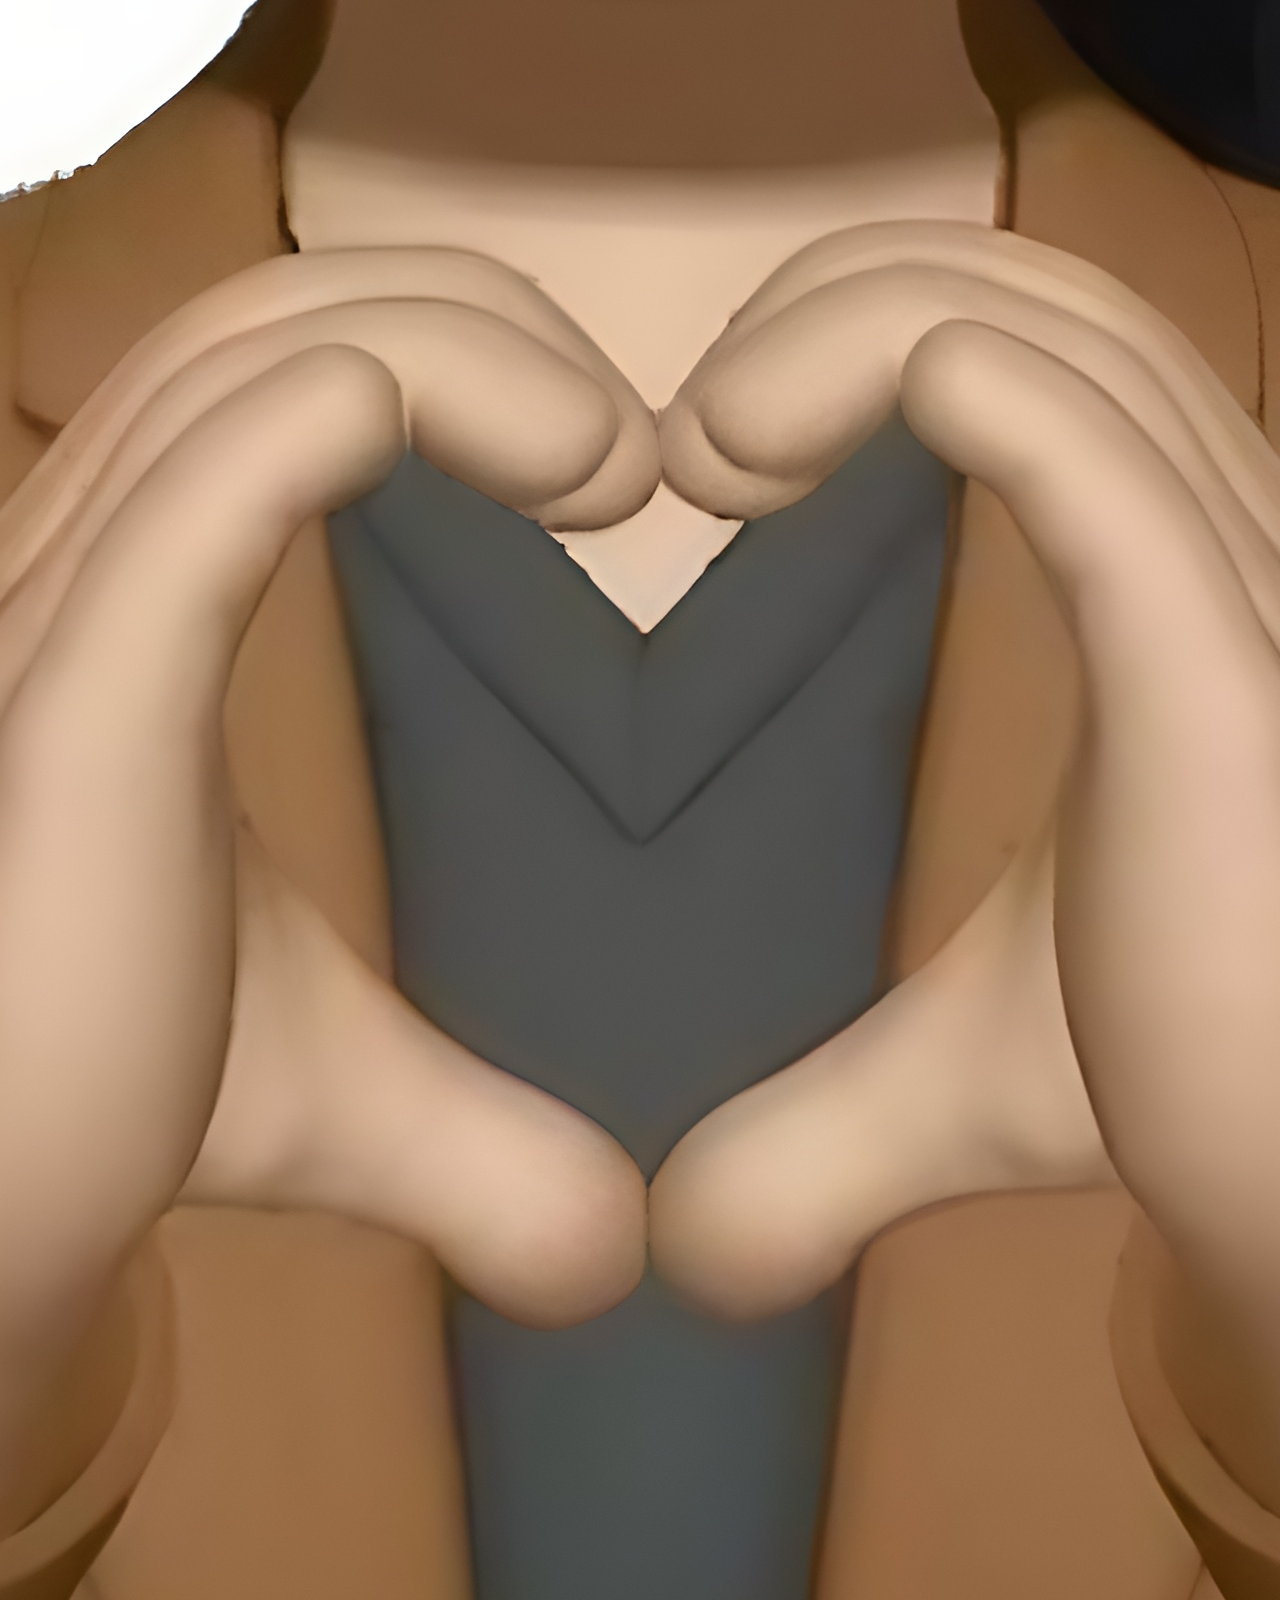
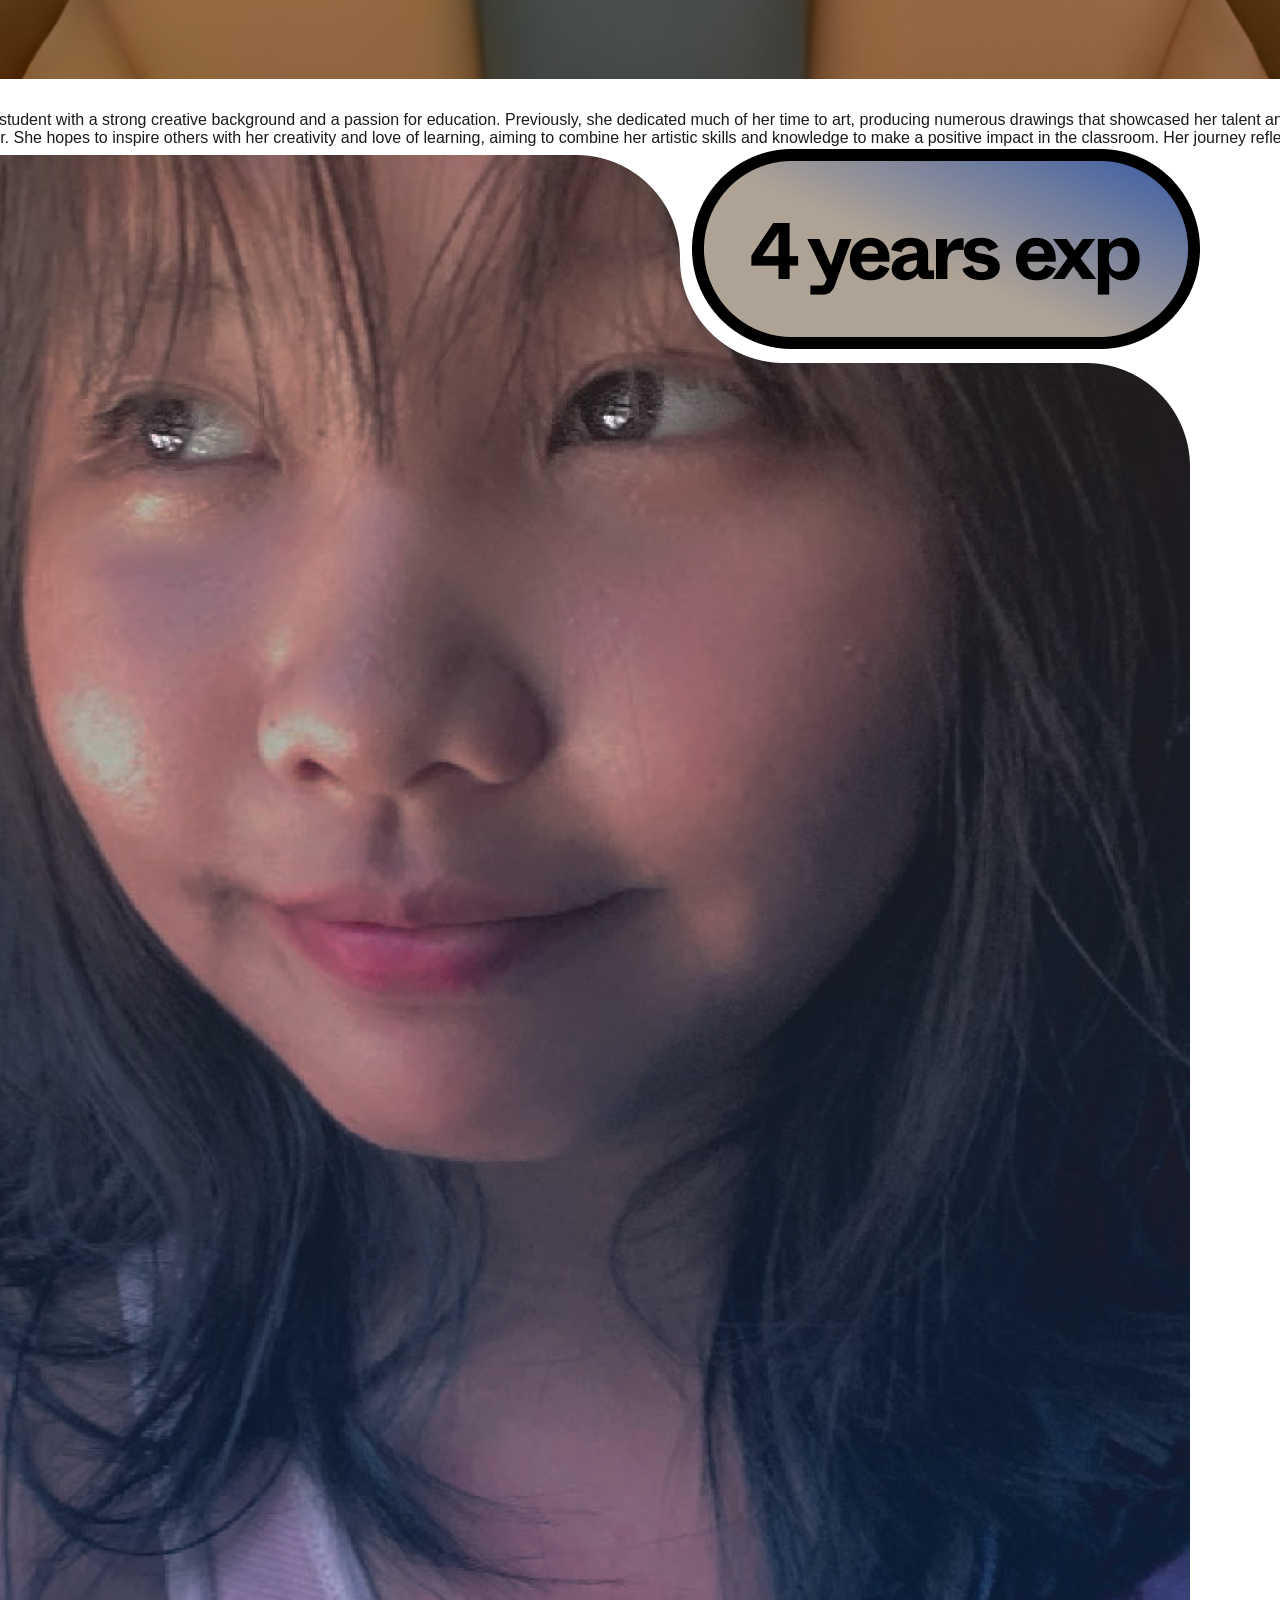
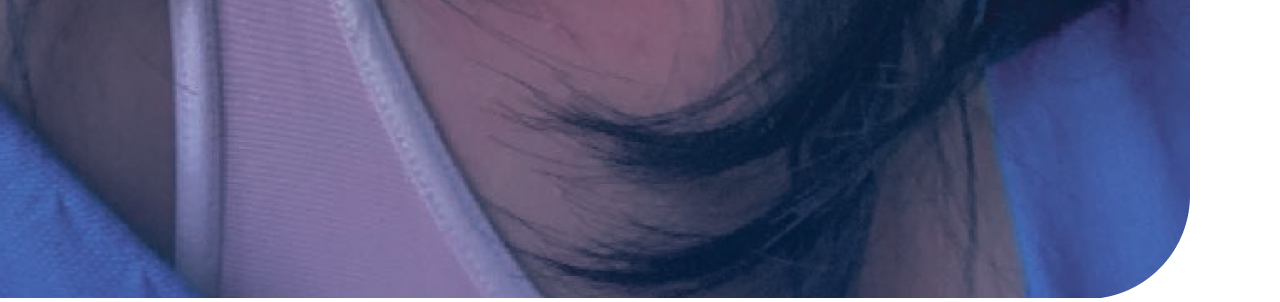
<file: pages/team/mica.html>
<!DOCTYPE html>
<html lang="en">
    <head>
        <meta charset="UTF-8" />
        <meta name="viewport" content="width=device-width, initial-scale=1.0" />
        <title>Mica - Your Work Partner</title>
        <link rel="stylesheet" href="../../style.css" />
    </head>
    <body>
        <header>
            <!-- Logo -->
            <a href="../../index.html"
                ><img
                    class="springish"
                    src="../../assets/vectors/team/mica_logo.svg"
                    alt="Mica's Logo"
            /></a>
            <!-- Dynamic Notification -->
            <div
                tabindex="-1"
                style="pointer-events: none"
                class="dynamic-header"
            ></div>
            <!-- Empty Space -->
            <div></div>
        </header>

        <main>
            <section class="hero">
                <div class="info">
                    <img
                        class="team-icon springish"
                        src="../../assets/images/teams/minesa_mica.png"
                        width="131px"
                        height="auto"
                        alt="Mica, under Minesa logo"
                    />

                    <div class="ach-1">
                        <strong class="primary-text springish"
                            ><sup>+</sup>40</strong
                        >
                        <span class="secondary-text springish">Arts Drew</span>
                    </div>
                </div>

                <div class="titles">
                    <h1 class="primary-text">Hello</h1>
                    <p class="secondary-text">
                        － It’s <strong class="primary-text">Mica</strong>, your
                        work partner.
                    </p>
                </div>
                <img
                    class="hero-image fade-in"
                    loading="lazy"
                    src="../../assets/images/teams/mica/Mica.webp"
                    alt=""
                />
            </section>
            <section class="about-me">
                <div class="content">
                    <h2>Who is she?</h2>
                    <p>
                        Welcome! <strong>Mica</strong>, also known as
                        <span style="color: var(--blue-color)">Micadevil</span>,
                        is an 18-year-old university student with a strong
                        creative background and a passion for education.
                        Previously, she dedicated much of her time to art,
                        producing numerous drawings that showcased her talent
                        and imagination.
                    </p>
                    <p>
                        Now focused on her studies, Mica is on the path to
                        becoming a teacher. She hopes to inspire others with her
                        creativity and love of learning, aiming to combine her
                        artistic skills and knowledge to make a positive impact
                        in the classroom. Her journey reflects a commitment to
                        both personal growth and the future of education.
                    </p>
                </div>
                <img
                    src="../../assets/images/teams/mica/mica-aboutme.png"
                    alt="Mica"
                />
            </section>
        </main>
    </body>
</html>
</file>
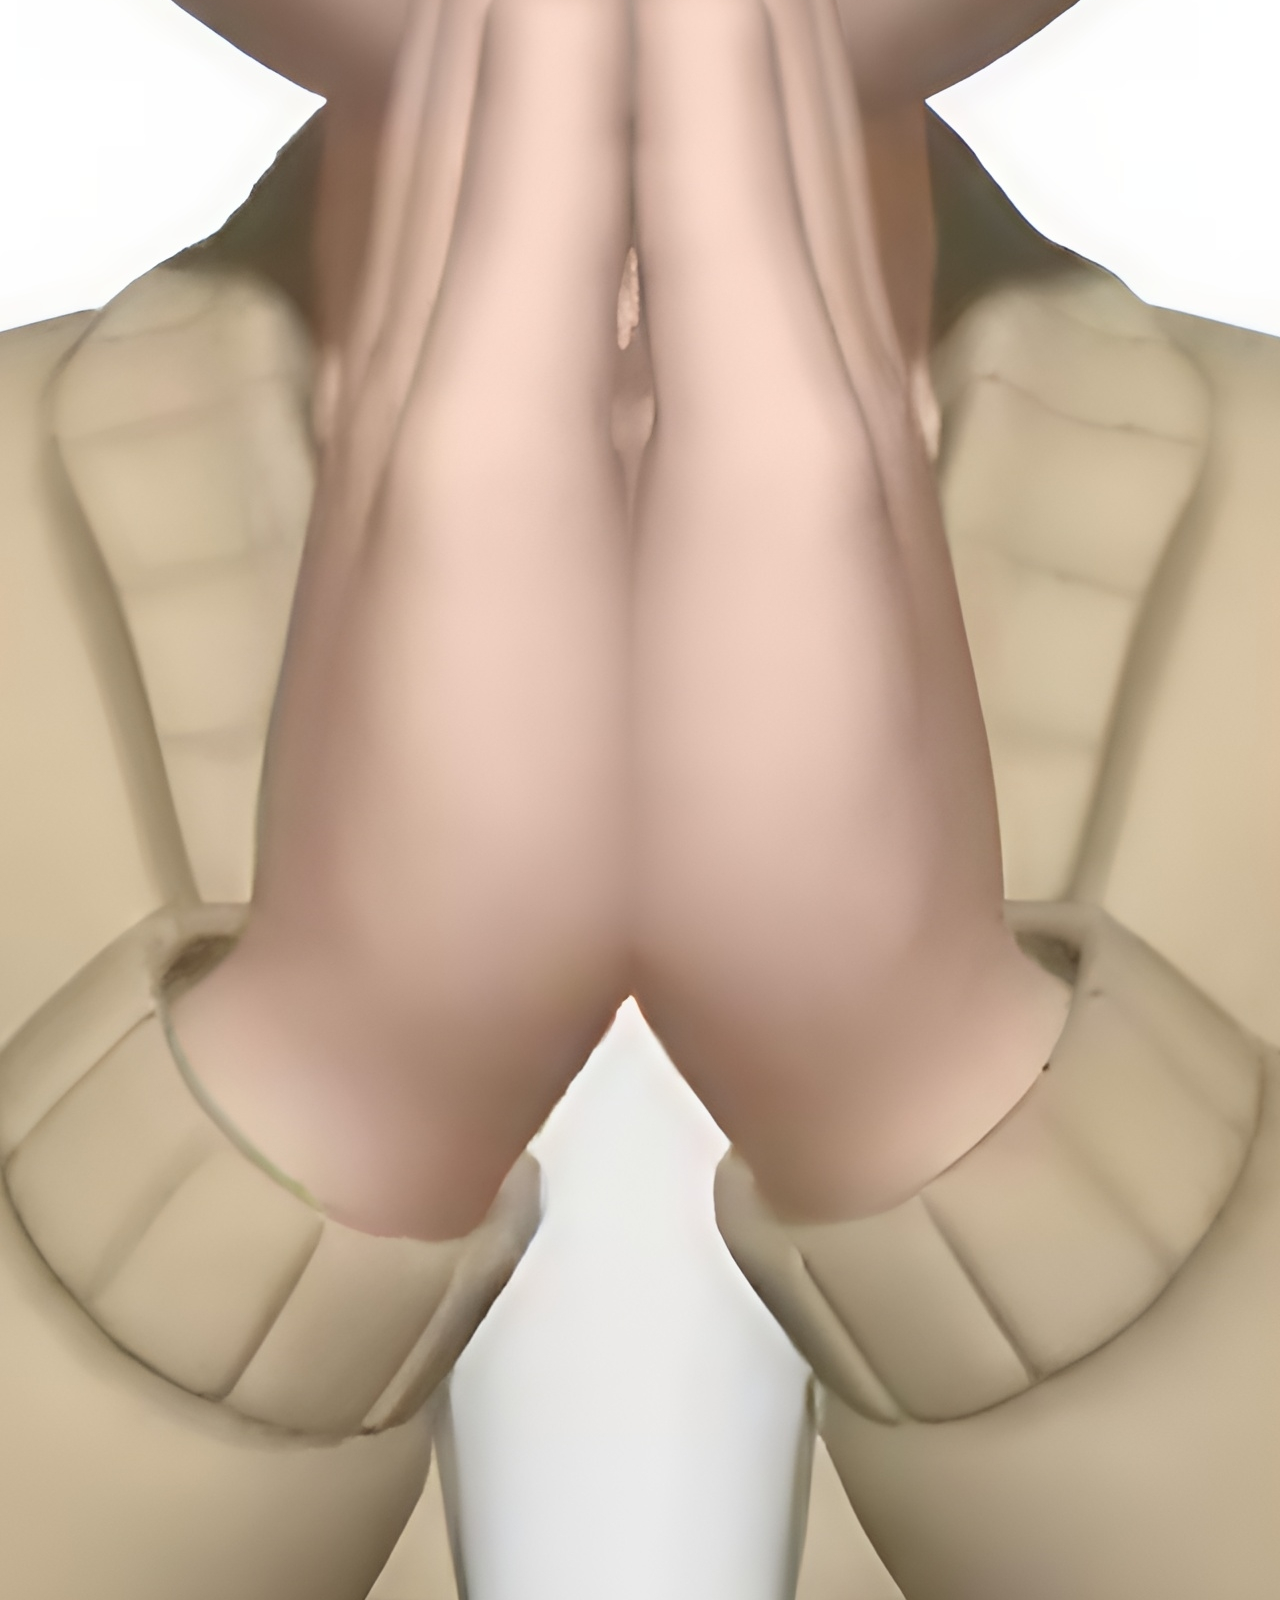
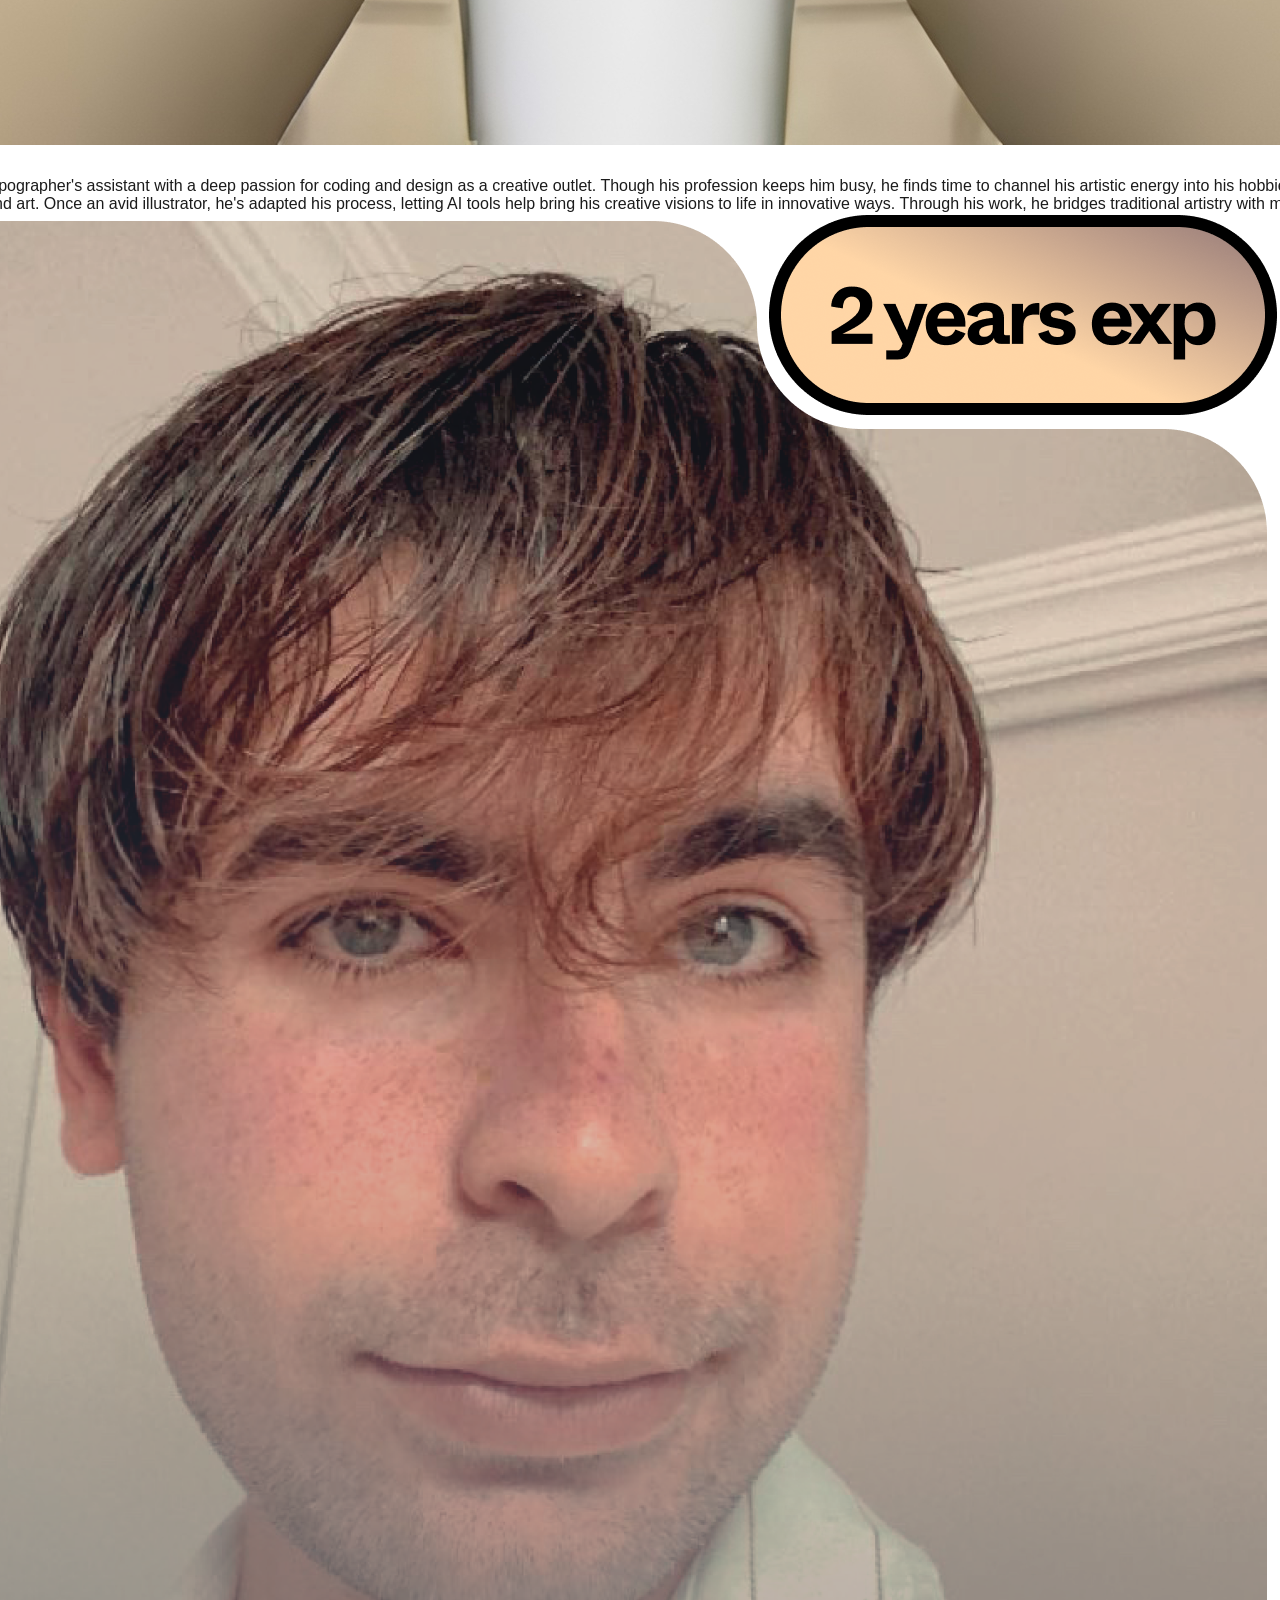
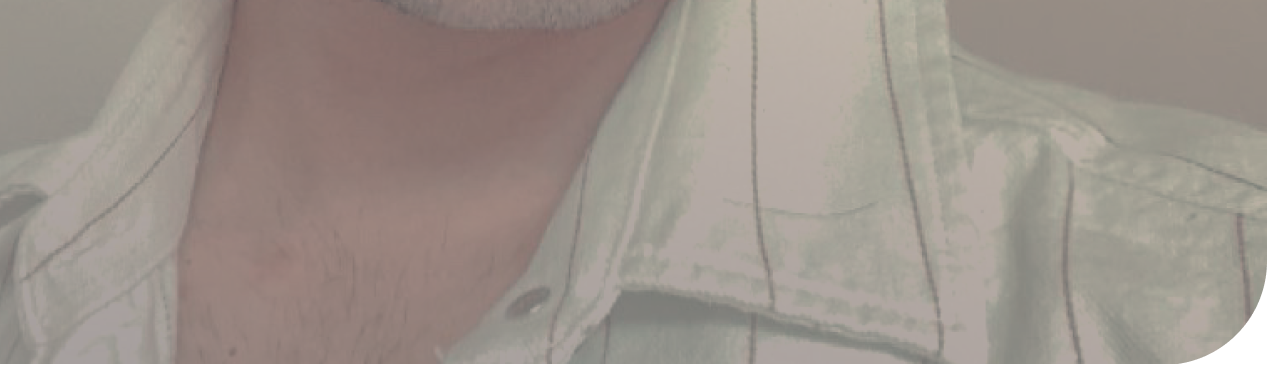
<file: pages/team/neo.html>
<!DOCTYPE html>
<html lang="en">
    <head>
        <meta charset="UTF-8" />
        <meta name="viewport" content="width=device-width, initial-scale=1.0" />
        <title>Neo - Your Work Partner</title>
        <link rel="stylesheet" href="../../style.css" />
    </head>
    <body>
        <header>
            <!-- Logo -->
            <a href="../../index.html"
                ><img
                    class="springish"
                    src="../../assets/vectors/team/neo_logo.svg"
                    alt="Neo's Logo"
            /></a>
            <!-- Dynamic Notification -->
            <div tabindex="-1" class="dynamic-header springish">
                <a
                    href="https://youtu.be/bjjm4pVYRTM?si=yW2LC7p-4NK_BcfI"
                    target="_blank"
                >
                    <img
                        width="25px"
                        height="25px"
                        src="../../assets/images/teams/neo/SCI-FI.jpg"
                        alt=""
                    />
                </a>
                <ul class="content">
                    <h4 class="now-playing" style="color: var(--yellow-color)">
                        Click to album to play
                    </h4>
                    <h5 class="album-name">Mom's Star</h5>
                </ul>
                <div
                    class="circle"
                    style="border-color: var(--yellow-color)"
                ></div>
            </div>
            <!-- Empty Space -->
            <div></div>
        </header>

        <main>
            <section class="hero">
                <div class="info">
                    <img
                        class="team-icon springish"
                        src="../../assets/images/teams/minesa_neo.png"
                        width="131px"
                        height="auto"
                        alt="Neo, under Minesa logo"
                    />
                    <div class="ach-1">
                        <strong class="primary-text springish"
                            ><sup>+</sup>5</strong
                        >
                        <span class="secondary-text springish"
                            >Projects Done</span
                        >
                    </div>
                </div>

                <div class="titles">
                    <h1 class="primary-text">Hello</h1>
                    <p class="secondary-text">
                        － It’s <strong class="primary-text">Neo</strong>, your
                        work partner.
                    </p>
                </div>
                <img
                    class="hero-image fade-in"
                    loading="lazy"
                    src="../../assets/images/teams/neo/Neo-hero.webp"
                    alt=""
                />
            </section>
            <section class="about-me">
                <div class="content">
                    <h2>Who is he?</h2>
                    <p>
                        Welcome! <strong>Neo</strong>, also known as
                        <span style="color: var(--yellow-color)">Neodevil</span
                        >, is a 23-year-old topographer's assistant with a deep
                        passion for coding and design as a creative outlet.
                        Though his profession keeps him busy, he finds time to
                        channel his artistic energy into his hobbies.
                    </p>
                    <p>
                        Neo enjoys experimenting with AI to create unique music
                        and art. Once an avid illustrator, he's adapted his
                        process, letting AI tools help bring his creative
                        visions to life in innovative ways. Through his work, he
                        bridges traditional artistry with modern technology,
                        exploring new dimensions of expression.
                    </p>
                </div>
                <img
                    src="../../assets/images/teams/neo/neo-aboutme.png"
                    alt="Neo"
                />
            </section>
        </main>
    </body>
</html>
</file>
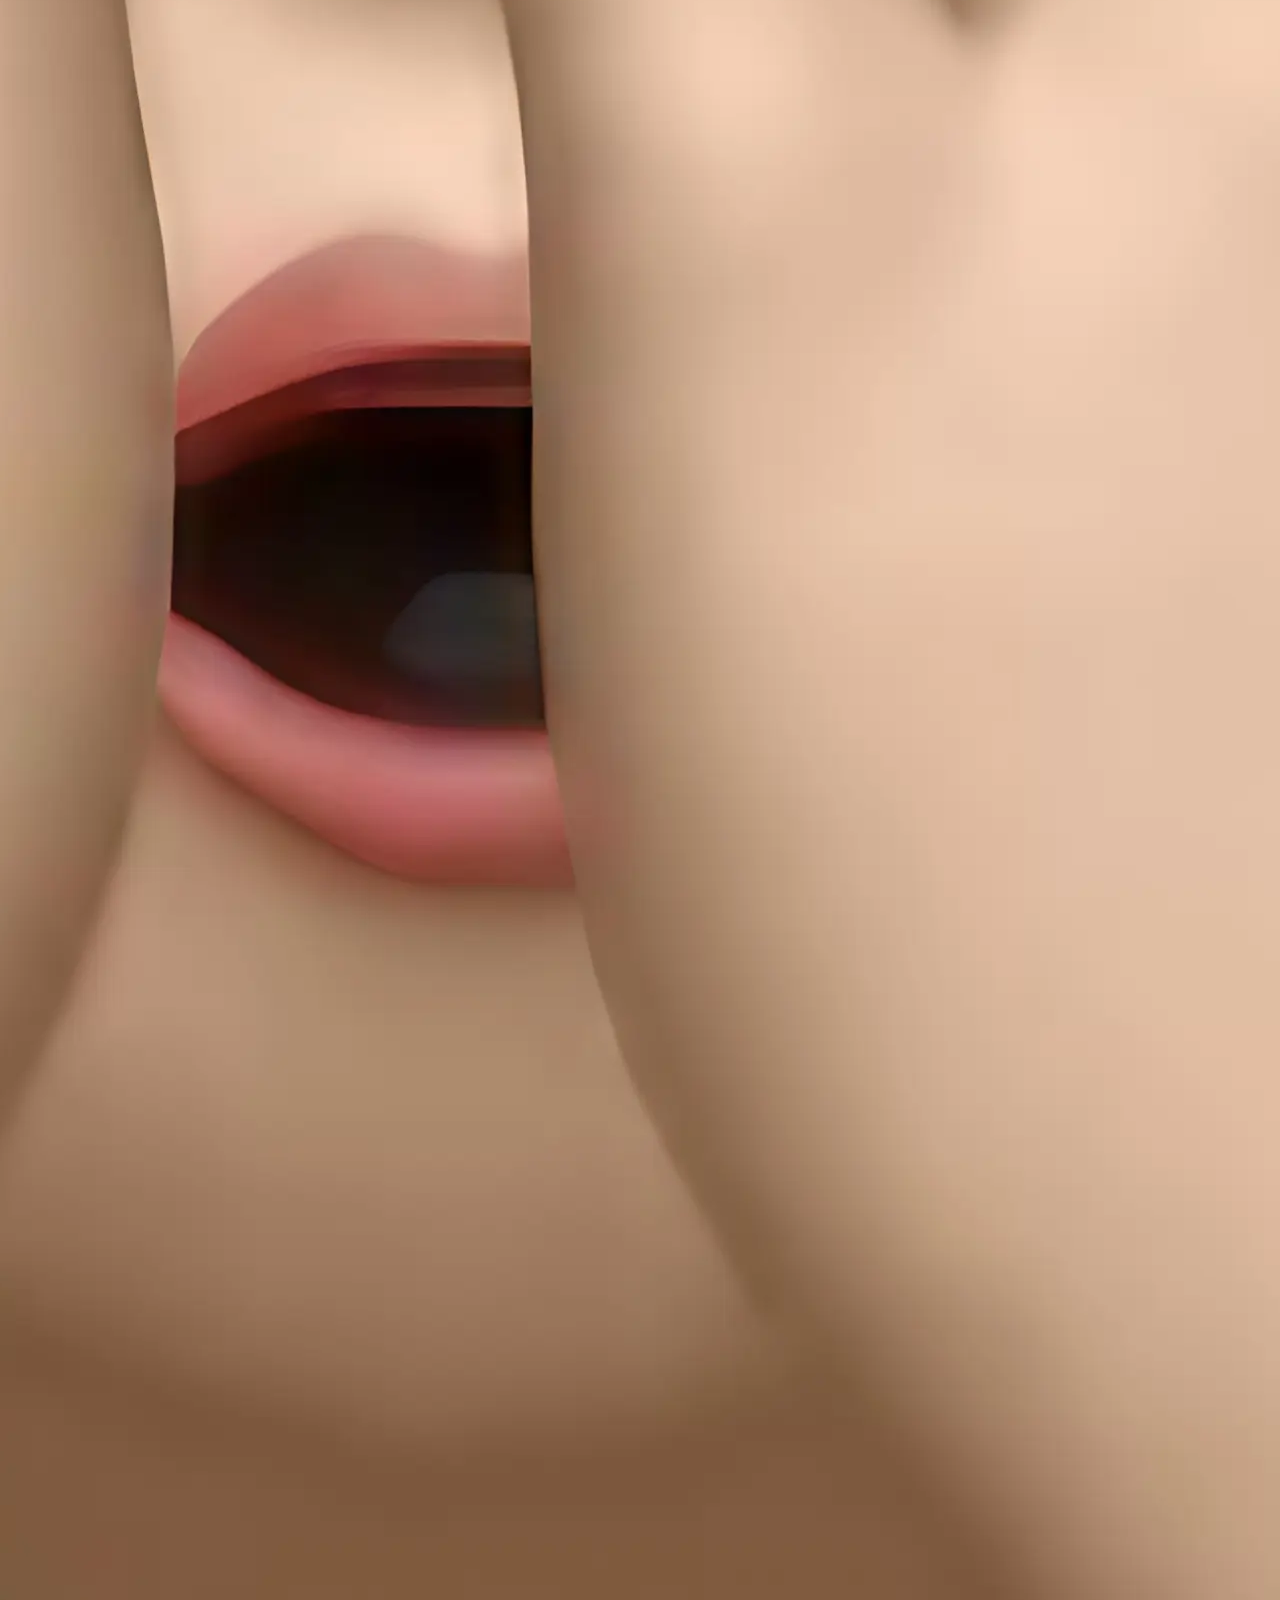
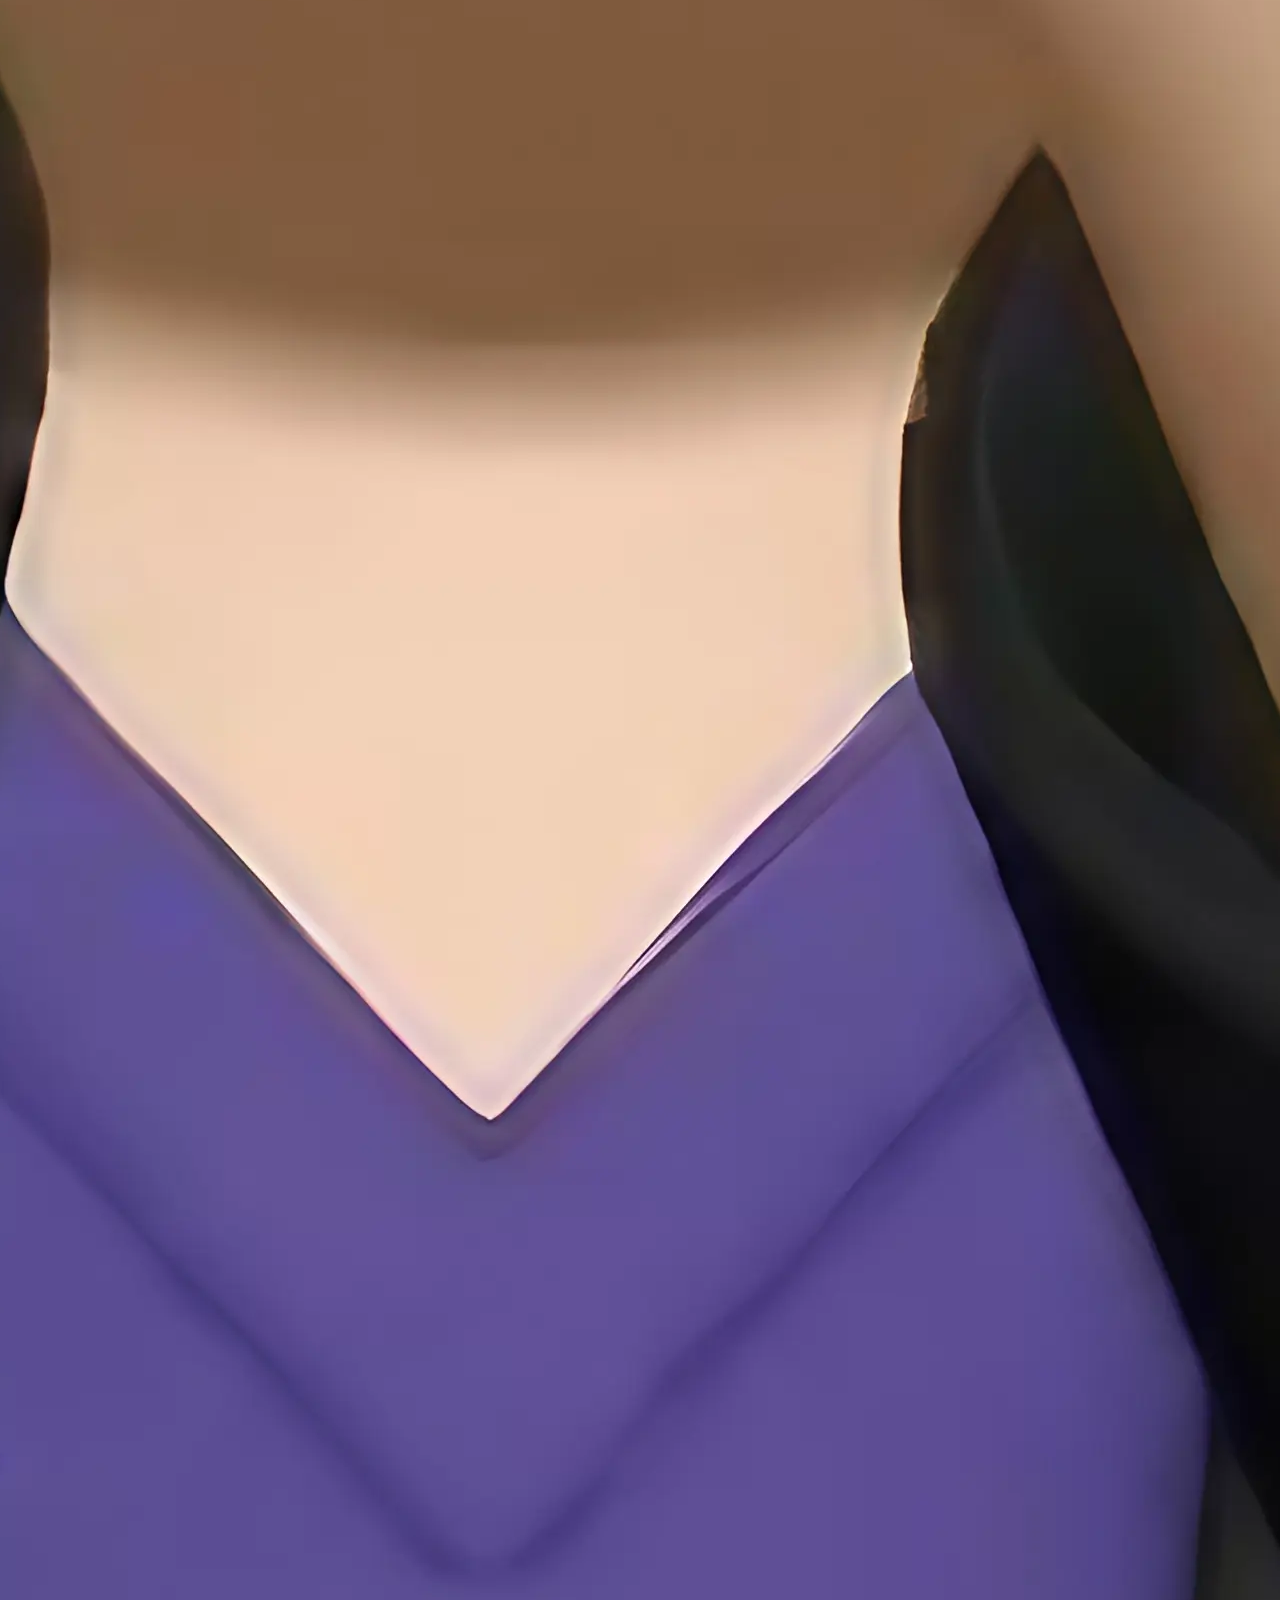
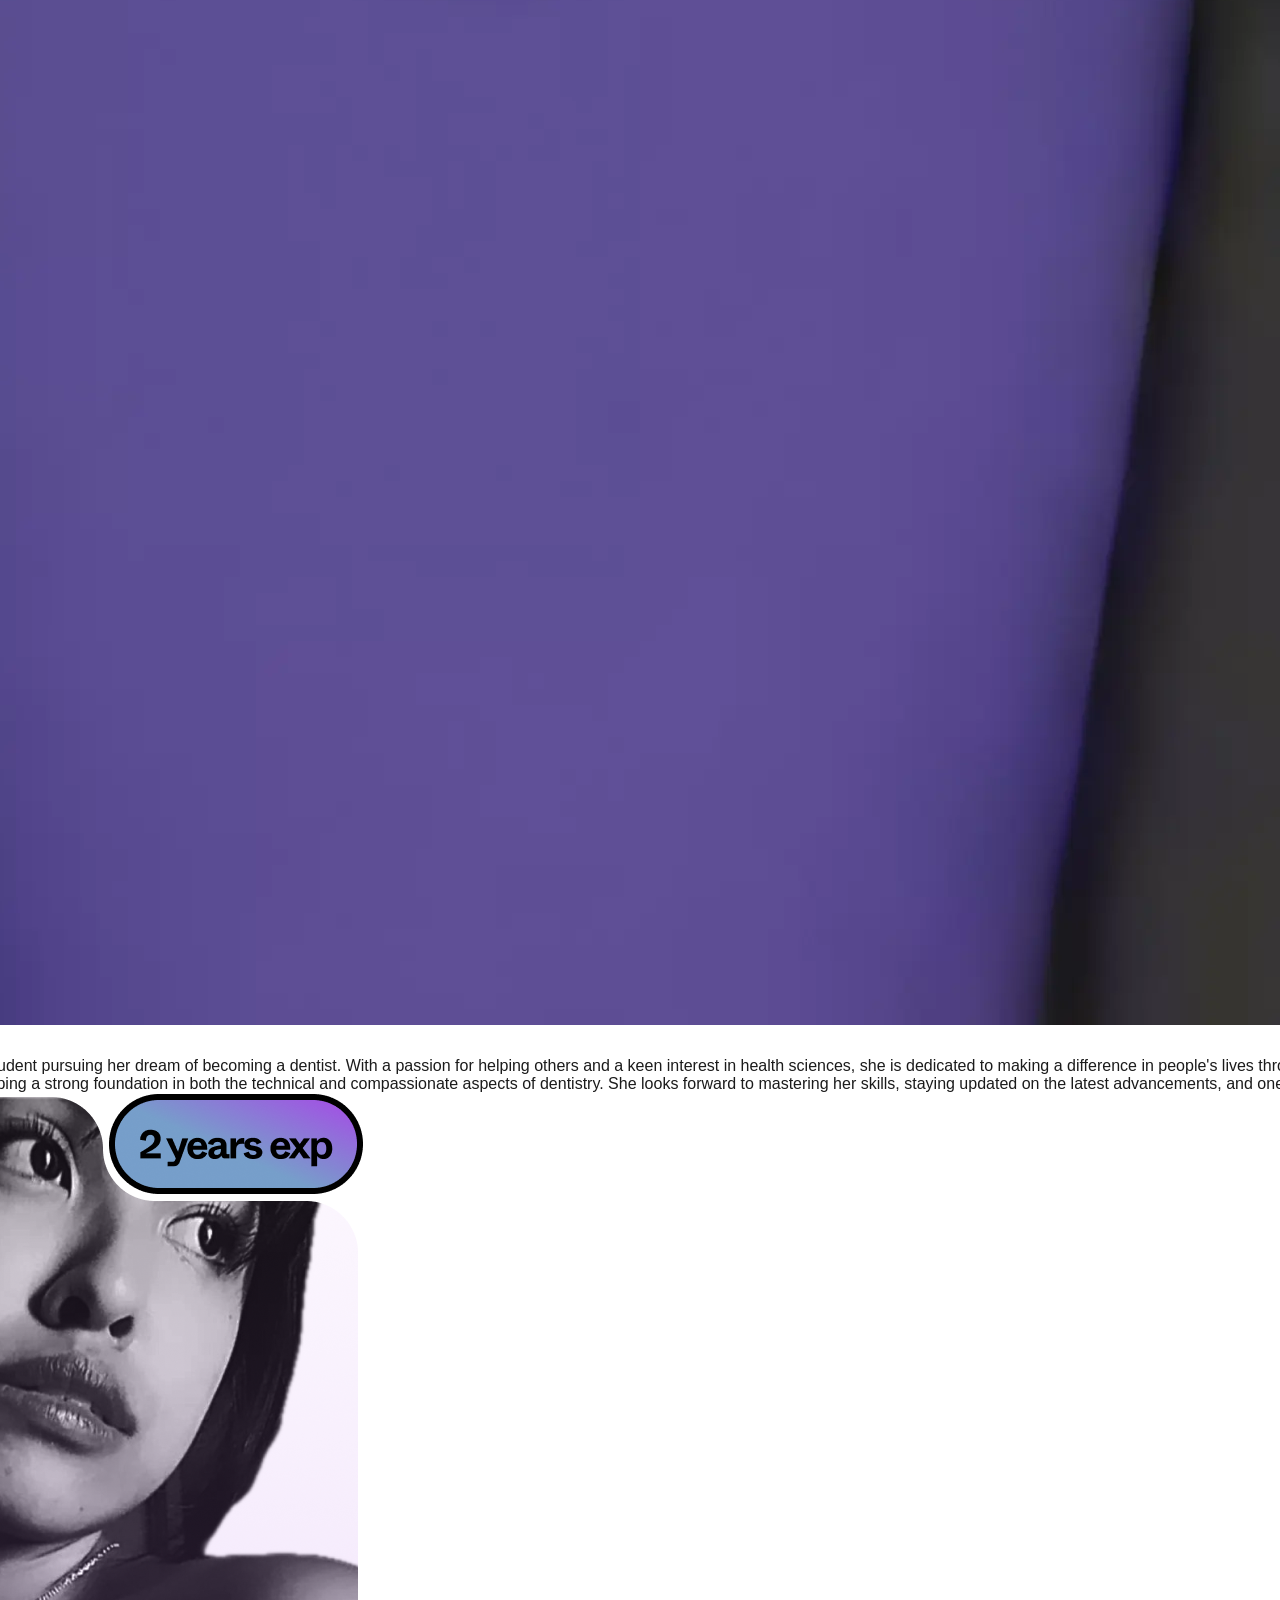
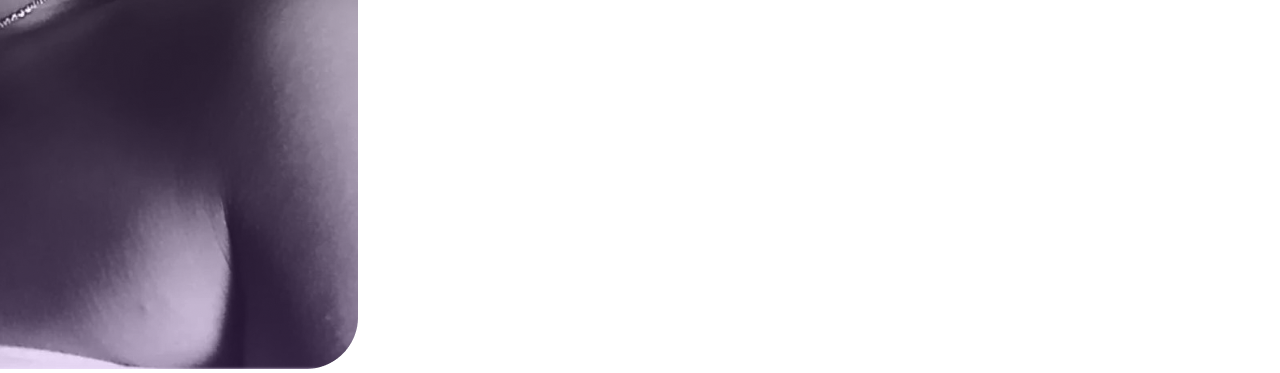
<file: pages/team/saku.html>
<!DOCTYPE html>
<html lang="en">
    <head>
        <meta charset="UTF-8" />
        <meta name="viewport" content="width=device-width, initial-scale=1.0" />
        <title>Saku - Your Work Partner</title>
        <link rel="stylesheet" href="../../style.css" />
    </head>
    <body>
        <header>
            <!-- Logo -->
            <a href="../../index.html"
                ><img
                    class="springish"
                    src="../../assets/vectors/team/saku_logo.svg"
                    alt="Saku's Logo"
            /></a>
            <!-- Dynamic Notification -->
            <div
                tabindex="-1"
                style="pointer-events: none"
                class="dynamic-header"
            ></div>
            <!-- Empty Space -->
            <div></div>
        </header>

        <main>
            <section class="hero">
                <div class="info">
                    <img
                        class="team-icon springish"
                        src="../../assets/images/teams/minesa_saku.png"
                        width="131px"
                        height="auto"
                        alt="Mica, under Minesa logo"
                    />

                    <div class="ach-1">
                        <strong class="primary-text springish"
                            ><sup>+</sup>5</strong
                        >
                        <span class="secondary-text springish"
                            >Stories Written</span
                        >
                    </div>
                </div>

                <div class="titles">
                    <h1 class="primary-text">Hello</h1>
                    <p class="secondary-text">
                        － It’s <strong class="primary-text">Saku</strong>, your
                        work partner.
                    </p>
                </div>
                <img
                    class="hero-image fade-in"
                    loading="lazy"
                    src="../../assets/images/teams/saku/Saku.webp"
                    alt=""
                />
            </section>
            <section class="about-me">
                <div class="content">
                    <h2>Who is she?</h2>
                    <p>
                        Welcome! <strong>Saku</strong>, also known as
                        <span style="color: var(--purple-color)">Daph</span>, is
                        an 18-year-old university student pursuing her dream of
                        becoming a dentist. With a passion for helping others
                        and a keen interest in health sciences, she is dedicated
                        to making a difference in people's lives through dental
                        care.
                    </p>
                    <p>
                        Currently balancing her studies and personal growth,
                        Saku is developing a strong foundation in both the
                        technical and compassionate aspects of dentistry. She
                        looks forward to mastering her skills, staying updated
                        on the latest advancements, and one day making a lasting
                        impact on her patients' smiles and confidence.
                    </p>
                </div>
                <img
                    src="../../assets/images/teams/saku/saku-aboutme.png"
                    alt="Saku"
                />
            </section>
        </main>
    </body>
</html>
</file>
<file: style.css>
@import url("https://fonts.cdnfonts.com/css/spline-sans-mono");
@import url("https://fonts.cdnfonts.com/css/eb-garamond-3");

:root {
  --primary: #ffffff;
  --minesa-brown: #ab8673;
  --link: #0c50ff;
  --background-color: #1b1b1b;

  --font-mono: "Spline Sans Mono", monospace;
  --font-garamond: "EB Garamond", sans-serif;
}

@media (prefers-color-scheme: light) {
  :root {
    --primary: #1b1b1b;
    --background-color: #ffffff;
  }
}

* {
  box-sizing: border-box;
  padding: 0;
  margin: 0;
}

::selection {
  background-color: #775d50;
  color: #ffffff;
}

body {
  background-color: var(--background-color);
  width: 100vw;
  height: 100vh;
  display: flex;
  flex-direction: column;
  align-items: center;
  justify-content: space-between;
  color: var(--primary);
  font-family: var(--font-garamond);
  -webkit-font-smoothing: antialiased;
  overflow: hidden;
}

body::before {
  content: "";
  position: fixed;
  inset: 0;
  pointer-events: none;
  z-index: 1;
  opacity: 0;
  box-shadow: inset 0 0 0 rgba(255, 255, 255, 0);
  transition:
    opacity 240ms ease,
    box-shadow 240ms ease;
}

body.logo-charge::before {
  opacity: 1;
  box-shadow:
    inset 0 0 120px rgba(255, 255, 255, 0.72),
    inset 0 0 260px rgba(255, 255, 255, 0.26);
}

svg {
  width: 100px;
  height: 100px;
}

main {
  display: flex;
  align-items: center;
  justify-content: center;
  flex-direction: column;
  height: 100vh;
}

section > h1 {
  font-family: var(--font-garamond);
  font-style: italic;
  font-size: 28px;
  line-height: 1.2;
  font-weight: 400;
  text-align: center;
  margin-top: 50px;
  z-index: -1 !important;
  position: relative !important;
}

section > ul {
  margin-top: 75px;
  list-style: none;
  display: flex;
  gap: 40px;
  justify-content: center;
  align-items: center;
}

header a {
  border: none !important;
  color: var(--primary) !important;
}

header a:hover {
  border: none !important;
  background-color: transparent !important;
  transform: none !important;
  color: var(--primary) !important;
}

header a:hover svg path {
  animation-duration: 0.3s !important;
}

a {
  display: inline;
  color: var(--primary);
  text-decoration: none;
  border: 3px dotted transparent;
  border-bottom: 3px dotted var(--primary);

  &:hover {
    color: var(--minesa-brown);
    border: 3px dotted var(--minesa-brown);
  }
}

li {
  position: relative;
}

li a {
  border: 3px dotted transparent;
  padding: 5px;
  display: flex;
  width: max-content;
  align-items: center;
  justify-content: center;
  gap: 12px;
  font-family: var(--font-mono);
  text-transform: uppercase;
  letter-spacing: 2.1px;
  font-size: 14px;
  transition: all 200ms cubic-bezier(0.175, 0.885, 0.32, 1.275);

  &:hover {
    color: #ffffff;
    border: 3px solid #4f4f4f98;
    border-radius: 8px;
    background-color: #4f4f4f;
    transform: rotate(3deg);
    z-index: 3;

    & ~ .list-item-image {
      visibility: visible;
      transform: translate(-50%, -101%) rotate(3deg) scale(1);
      width: 300px;
      height: 150px;
      object-fit: cover;
      pointer-events: none;
      opacity: 1;
    }
  }
}

.disabled a,
.disabled-link {
  pointer-events: none;
  opacity: 0.6;
}

.soon-badge {
  font-size: 10px;
  background-color: var(--minesa-brown);
  color: white;
  padding: 2px 6px;
  border-radius: 4px;
  margin-left: 6px;
  vertical-align: middle;
}

.list-item-image {
  position: absolute;
  visibility: hidden;
  top: 0;
  left: 50%;
  width: 100px;
  height: 100px;
  border-radius: 8px;
  object-fit: cover;
  opacity: 0;
  transform: translate(-50%, -50%) scale(0.2);
  border: 3px solid #4f4f4ff1;
  transition: all 600ms cubic-bezier(0.075, 0.82, 0.165, 1);
}

.kaeru {
  object-fit: contain !important;
  border: none;
  height: 100px;
  width: 50px;
  top: 50%;
  z-index: -1;
}

ul .list-icon:last-child {
  width: 28px;
  height: 20px;
}

footer {
  margin-top: 50px;
}

nav {
  display: flex;
  align-items: center;
  justify-content: center;
  gap: 40px;
}

nav a {
  border: none;
  font-family: var(--font-mono);
  text-transform: uppercase;
  letter-spacing: 2.1px;
  font-size: small;
  &:hover {
    border: none;
  }
}

#grid-overlay {
  position: fixed;
  inset: 0;
  pointer-events: none;
  z-index: 0;
  --cell-size: 10px;
  transform-origin: 50% 50%;
}

body.game-smash #grid-overlay {
  animation: grid-smash 380ms cubic-bezier(0.18, 0.89, 0.3, 1.25) 1;
}

body.game-smash .game-screen-content {
  animation: content-dismiss 420ms cubic-bezier(0.18, 0.89, 0.3, 1.08) 1 forwards;
}

@keyframes grid-smash {
  0% {
    transform: scale(1);
    opacity: 1;
  }

  35% {
    transform: scale(1.16);
    opacity: 1;
  }

  100% {
    transform: scale(1);
    opacity: 1;
  }
}

@keyframes content-dismiss {
  0% {
    transform: scale(1);
    opacity: 1;
  }

  55% {
    transform: scale(1.08);
    opacity: 0.18;
  }

  100% {
    transform: scale(1.12);
    opacity: 0;
  }
}

main {
  position: relative;
  z-index: 1;
}

.game-screen-content {
  display: flex;
  flex-direction: column;
  align-items: center;
  transform-origin: 50% 50%;
  will-change: transform, opacity;
  transition:
    opacity 260ms ease,
    transform 260ms ease,
    visibility 260ms ease;
}

body.game-on .game-screen-content {
  opacity: 0;
  transform: scale(1.12);
  visibility: hidden;
  pointer-events: none;
}

.game-hud {
  position: fixed;
  top: 24px;
  right: 24px;
  z-index: 3;
  display: none;
  align-items: flex-end;
  flex-direction: column;
  gap: 10px;
  pointer-events: none;
}

.game-close {
  position: fixed;
  top: 24px;
  left: 24px;
  z-index: 3;
  display: none;
  padding: 10px 13px;
  border-radius: 12px;
  border: 1px solid rgba(255, 255, 255, 0.14);
  background: rgba(27, 27, 27, 0.7);
  backdrop-filter: blur(10px);
  color: #ffffff;
  font-family: var(--font-mono);
  text-transform: uppercase;
  letter-spacing: 2px;
  font-size: 12px;
  cursor: pointer;
}

.game-close.visible {
  display: block;
}

.game-restart {
  position: fixed;
  left: 50%;
  top: 50%;
  z-index: 3;
  display: none;
  transform: translate(-50%, -50%);
  padding: 12px 18px;
  border-radius: 14px;
  border: 1px solid rgba(255, 255, 255, 0.18);
  background: rgba(255, 255, 255, 0.1);
  backdrop-filter: blur(14px);
  color: #ffffff;
  font-family: var(--font-mono);
  text-transform: uppercase;
  letter-spacing: 2px;
  font-size: 12px;
  cursor: pointer;
}

.game-restart.visible {
  display: block;
}

.game-hud.visible {
  display: flex;
}

.game-chip {
  padding: 10px 13px;
  border-radius: 12px;
  border: 1px solid rgba(255, 255, 255, 0.14);
  background: rgba(27, 27, 27, 0.7);
  backdrop-filter: blur(10px);
  font-family: var(--font-mono);
  text-transform: uppercase;
  letter-spacing: 2px;
}

.game-timer {
  display: none;
  color: #ffffff;
  font-size: 12px;
}

.game-timer.visible {
  display: block;
}

.game-score {
  color: #ffffff;
  font-size: 13px;
}

.game-status {
  color: #b8b8b8;
  font-size: 11px;
  line-height: 1.45;
  text-align: right;
  max-width: min(42ch, 72vw);
}

.cell-instance {
  position: absolute;
  width: var(--cell-size);
  height: var(--cell-size);
  pointer-events: none;
  background: var(--minesa-brown);
  opacity: 0;
  transform: scale(0.75);
  transition:
    opacity 140ms ease,
    transform 140ms ease;
  will-change: opacity, transform;
}

.cell-instance.show {
  opacity: 1;
  transform: scale(1);
}

.cell-instance.fade {
  opacity: 0;
  transform: scale(0.92);
  transition:
    opacity 1000ms ease,
    transform 300ms ease;
}

.cell-instance.agent {
  background: var(--link);
}

.cell-instance.agent-head {
  background: #4fd3ff;
  transform: scale(1.15);
}

.cell-instance.agent-hunter {
  background: #ff5a36;
}

.cell-instance.agent-head-hunter {
  background: #ff2f12;
  transform: scale(1.15);
}

.cell-instance.player-body {
  background: rgba(184, 188, 196, 0.72);
}

.cell-instance.player-head {
  background: #cfd3da;
  transform: scale(1.18);
}

.cell-instance.player-ghost {
  background: rgba(206, 212, 222, 0.34);
  transform: scale(0.92);
}

.cell-instance.food {
  background: var(--minesa-brown);
  transform: scale(0.82);
}

@media (prefers-reduced-motion: reduce) {
  .cell-instance {
    transition: none !important;
  }
}

/* INNERFORGE STYLES */
.innerforge-page {
  display: block;
  overflow-y: auto;
  overflow-x: hidden;
  height: 100vh;
  padding: 8vh 5vw;
}

.innerforge-container {
  max-width: 900px;
  margin: 0 auto;
  width: 100%;
  position: relative;
  z-index: 2;
}

.if-header {
  display: flex;
  align-items: center;
  gap: 16px;
  margin-bottom: 40px;
}

.if-logo-link {
  border: none !important;
  display: flex;
  color: inherit !important;
  transform-origin: center;
}
.if-logo-link:hover {
  border: none !important;
  background-color: transparent !important;
  transform: none !important;
}
.if-logo-icon {
  height: 38px;
  width: auto;
  display: block;
  transform-origin: center;
  transition: transform 220ms ease;
}

.if-logo-icon path {
  fill: currentColor;
}

.if-header .if-logo-link:hover .if-logo-icon {
  animation: playful-logo-wobble 700ms cubic-bezier(0.175, 0.885, 0.32, 1.275) infinite;
}

@keyframes playful-logo-wobble {
  0% {
    transform: scale(1) rotate(0deg);
  }

  20% {
    transform: scale(1.12) rotate(-6deg);
  }

  40% {
    transform: scale(1.18) rotate(5deg);
  }

  60% {
    transform: scale(1.14) rotate(-3deg);
  }

  80% {
    transform: scale(1.08) rotate(2deg);
  }

  100% {
    transform: scale(1.1) rotate(0deg);
  }
}
.if-separator {
  color: #a0a0a0;
  font-size: 24px;
}

.if-title {
  font-family: var(--font-mono);
  text-transform: uppercase;
  letter-spacing: 2px;
  color: #a0a0a0;
  font-size: 14px;
}

.if-team-section {
  display: block;
  margin-top: 0.75rem;
  padding: 0.75rem 0.375rem 1.5rem;
}

.if-team-list {
  display: flex;
  justify-content: flex-start;
  flex-wrap: wrap;
  gap: 8px;
  list-style: none;
  margin: 0;
  padding: 0;
}

.if-team-list li {
  display: flex;
  align-items: center;
  gap: 12px;
  font-family: var(--font-mono);
  font-size: 14px;
  letter-spacing: 2px;
  color: #a0a0a0;
}

.if-team-link {
  display: inline-flex;
  align-items: center;
  gap: 12px;
  color: inherit;
  text-decoration: none;
  transition:
    color 180ms ease,
    opacity 180ms ease,
    transform 180ms ease;
}

.if-team-link:hover {
  color: #ffffff;
  opacity: 1;
  transform: translateY(-1px);
}

.if-team-list li img {
  width: 32px;
  height: 32px;
  border-radius: 50%;
  object-fit: cover;
}

.if-divider {
  border: none;
  border-top: 1px solid #4f4f4f;
  margin: 40px 0;
}

.if-collab-title {
  font-family: var(--font-mono);
  font-size: 14px;
  letter-spacing: 2px;
  color: #c4c4c4;
  margin-bottom: 24px;
  font-weight: 500;
}

.if-collab-title-with-icon {
  display: flex;
  align-items: center;
  gap: 14px;
}

.if-collab-title-icon {
  display: inline-flex;
  align-items: center;
  justify-content: center;
  width: 22px;
  height: 22px;
  color: inherit;
}

.if-collab-title-icon svg {
  width: 100%;
  height: 100%;
  display: block;
}

.if-collab-title-icon-heart {
  color: #ff6fae;
}

.if-collab-list {
  list-style: none;
  margin: 0;
  padding: 0;
  display: flex;
  flex-direction: row;
  justify-content: flex-start;
  gap: 8px;
  font-family: var(--font-mono);
  font-size: 14px;
  letter-spacing: 2px;
  color: #a0a0a0;
}

.if-sponsor-empty {
  margin: 0;
  font-family: var(--font-mono);
  font-size: 14px;
  letter-spacing: 1.4px;
  color: #8a8a8a;
}

.if-sponsor-list {
  list-style: none;
  margin: 20px 0 0;
  padding: 0;
  display: flex;
  flex-wrap: wrap;
  justify-content: flex-start;
  align-items: flex-start;
  gap: 12px;
}

.if-sponsor-link {
  display: inline-flex;
  align-items: center;
  gap: 10px;
  padding: 10px 14px;
  border: 1px solid rgba(255, 255, 255, 0.12);
  border-radius: 999px;
  color: #d2d2d2;
  text-decoration: none;
  font-family: var(--font-mono);
  font-size: 13px;
  letter-spacing: 1.3px;
  transition:
    color 180ms ease,
    background 180ms ease,
    transform 180ms ease;
}

.if-sponsor-link:hover {
  border: 1px solid rgba(255, 255, 255, 0.12);
  color: #ffffff;
  background: rgba(255, 255, 255, 0.06);
  transform: translateY(-1px);
}

.if-sponsor-name {
  color: inherit;
}

.if-sponsor-login {
  color: #8d8d8d;
}

.if-bot-link {
  position: fixed;
  bottom: -20px;
  right: 5vw;
  display: inline-flex;
  align-items: flex-end;
  justify-content: center;
  z-index: 10;
}

.if-bot-balloon {
  position: absolute;
  bottom: calc(100% - 18px);
  right: 78px;
  min-width: max-content;
  padding: 10px 14px;
  border-radius: 18px;
  background: rgba(255, 255, 255, 0.94);
  color: #1b1b1b;
  text-decoration: none;
  font-family: var(--font-mono);
  font-size: 12px;
  letter-spacing: 1.4px;
  opacity: 0;
  visibility: hidden;
  transform: translateY(10px) scale(0.96);
  transform-origin: bottom right;
  box-shadow: 0 16px 40px rgba(0, 0, 0, 0.16);
  transition:
    opacity 180ms ease,
    visibility 180ms ease,
    transform 180ms ease;
}

.if-bot-balloon::after {
  content: "";
  position: absolute;
  right: 22px;
  top: 100%;
  width: 14px;
  height: 14px;
  background: rgba(255, 255, 255, 0.94);
  clip-path: polygon(50% 100%, 0 0, 100% 0);
}

.if-bot-link:hover .if-bot-balloon,
.if-bot-link:focus-within .if-bot-balloon {
  opacity: 1;
  visibility: visible;
  transform: translateY(0) scale(1);
}

.if-bot-stack {
  position: relative;
  width: 150px;
  animation: kaeru-idle-sway 4.8s ease-in-out infinite;
  transform-origin: 50% 100%;
  transition: filter 140ms ease;
}

.if-bot-decoration {
  position: absolute;
  inset: 0;
  width: 100%;
  height: auto;
  pointer-events: auto;
  transform-origin: 50% 100%;
  transition:
    opacity 160ms ease,
    filter 160ms ease,
    transform 160ms ease;
}

.if-bot-decoration-base {
  position: relative;
  opacity: 1;
  filter: blur(0);
}

.if-bot-decoration-hover {
  opacity: 0;
  filter: blur(12px);
  transform: scale(1.035);
}

.if-bot-link:hover .if-bot-stack,
.if-bot-link:focus-within .if-bot-stack {
  animation:
    kaeru-hover-pulse 980ms cubic-bezier(0.22, 1, 0.36, 1) 1,
    kaeru-hover-breathe 1.9s ease-in-out 980ms infinite;
  filter: blur(0.3px);
}

.if-bot-link:hover .if-bot-decoration-base,
.if-bot-link:focus-within .if-bot-decoration-base {
  opacity: 0;
  filter: blur(12px);
  transform: scale(0.965);
}

.if-bot-link:hover .if-bot-decoration-hover,
.if-bot-link:focus-within .if-bot-decoration-hover {
  opacity: 1;
  filter: blur(0);
  transform: scale(1);
}

.if-bot-balloon:hover {
  background: #ffffff;
}

.if-bot-balloon:focus-visible {
  outline: 2px solid rgba(255, 255, 255, 0.42);
  outline-offset: 4px;
}

@keyframes kaeru-idle-sway {
  0%, 100% {
    transform: rotate(-1.6deg) translateY(0) scale(1);
  }

  12% {
    transform: rotate(-4.2deg) translateY(-1px) scale(0.992);
  }

  27% {
    transform: rotate(3.2deg) translateY(2px) scale(1.014);
  }

  41% {
    transform: rotate(5.4deg) translateY(0) scale(1.01);
  }

  56% {
    transform: rotate(-2.8deg) translateY(3px) scale(0.996);
  }

  71% {
    transform: rotate(-5.1deg) translateY(0) scale(0.99);
  }

  86% {
    transform: rotate(2.8deg) translateY(2px) scale(1.012);
  }
}

@keyframes kaeru-hover-pulse {
  0% {
    transform: rotate(-0.8deg) translateY(0) scaleX(1) scaleY(1);
  }

  22% {
    transform: rotate(2.4deg) translateY(-1px) scaleX(0.92) scaleY(1.035);
  }

  46% {
    transform: rotate(-3deg) translateY(1px) scaleX(0.88) scaleY(1.06);
  }

  72% {
    transform: rotate(1.4deg) translateY(0) scaleX(0.95) scaleY(1.02);
  }

  100% {
    transform: rotate(0deg) translateY(0) scaleX(1) scaleY(1);
  }
}

@keyframes kaeru-hover-breathe {
  0%, 100% {
    transform: rotate(0deg) translateY(0) scaleX(1) scaleY(1);
  }

  35% {
    transform: rotate(0.8deg) translateY(0) scaleX(0.965) scaleY(1.018);
  }

  65% {
    transform: rotate(-0.6deg) translateY(1px) scaleX(0.978) scaleY(1.01);
  }
}

@media (max-width: 768px) {
  body {
    overflow-y: auto;
    height: auto;
    min-height: 100vh;
  }
  
  .if-header {
    flex-wrap: wrap;
  }
  
  section > h1 {
    font-size: 22px;
    padding: 0 20px;
  }

  section > ul {
    flex-direction: row;
    flex-wrap: wrap;
    justify-content: center;
    gap: 24px;
    margin-top: 40px;
  }

  nav {
    flex-direction: row;
    flex-wrap: wrap;
    justify-content: center;
    gap: 20px;
  }

  .innerforge-container {
    width: calc(100% - 60px);
  }

  .if-team-list {
    flex-direction: row;
    flex-wrap: wrap;
    justify-content: center;
    gap: 12px;
  }

  .if-team-list span {
    display: none;
  }

  .link-name {
    display: none;
  }
}

@media (max-width: 1024px) and (min-width: 769px) {
  .innerforge-container {
    width: calc(100% - 60px);
  }
}
</file>
